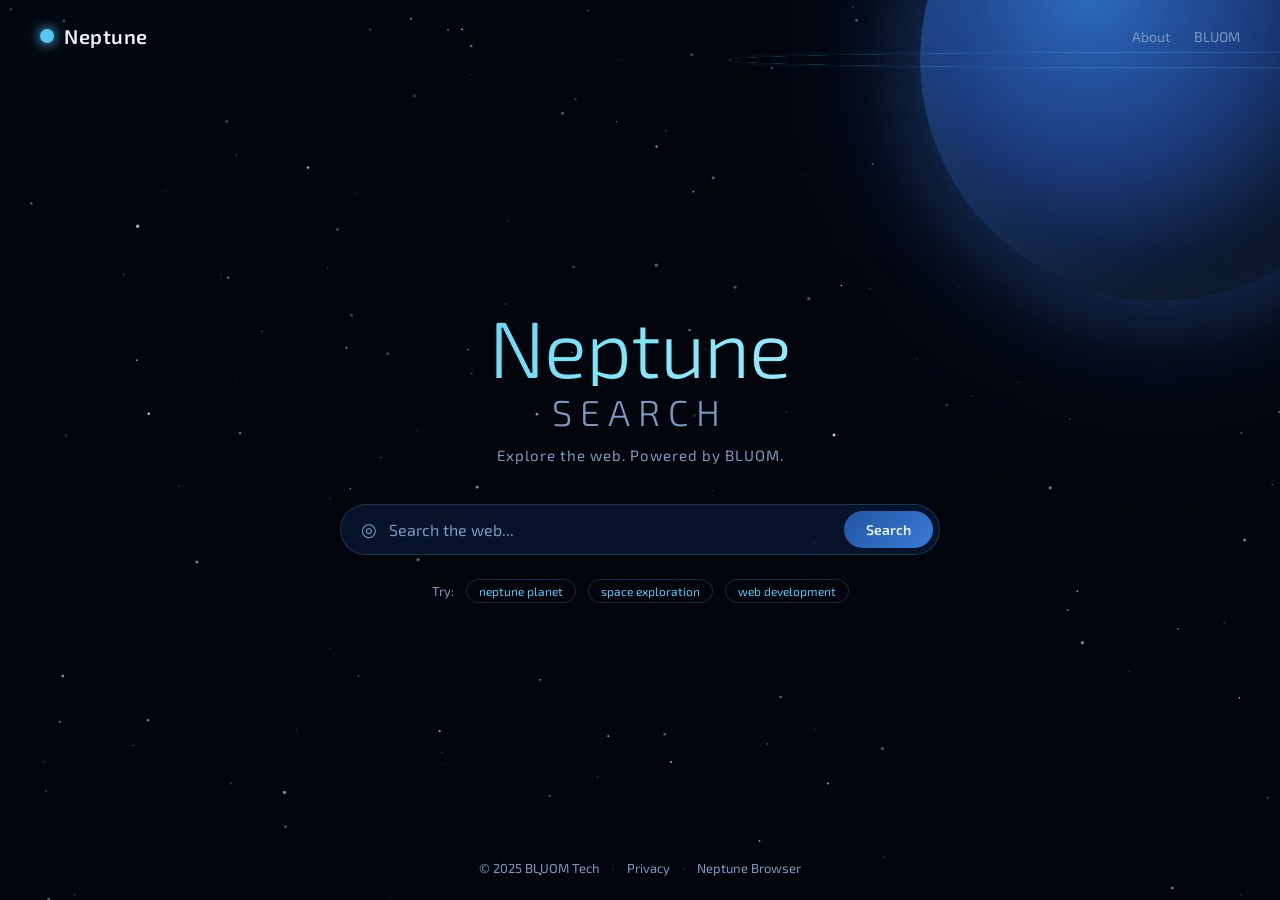
<file: frontend/index.html>
<!DOCTYPE html>
<html lang="en">
<head>
  <meta charset="UTF-8" />
  <meta name="viewport" content="width=device-width, initial-scale=1.0" />
  <title>Neptune Search</title>
  <link rel="stylesheet" href="style.css" />
  <link rel="preconnect" href="https://fonts.googleapis.com" />
  <link href="https://fonts.googleapis.com/css2?family=Exo+2:wght@300;400;600&family=Space+Mono&display=swap" rel="stylesheet" />
</head>
<body class="home">

  <!-- Animated starfield background -->
  <canvas id="stars"></canvas>

  <!-- Planet glow orb -->
  <div class="planet-orb"></div>

  <header class="home-header">
    <div class="logo">
      <span class="logo-dot"></span>
      <span class="logo-text">Neptune</span>
    </div>
    <nav>
      <a href="#" class="nav-link">About</a>
      <a href="#" class="nav-link">BLUOM</a>
    </nav>
  </header>

  <main class="home-main">
    <div class="hero">
      <h1 class="hero-title">
        <span class="title-neptune">Neptune</span>
        <span class="title-search">Search</span>
      </h1>
      <p class="hero-sub">Explore the web. Powered by BLUOM.</p>

      <form class="search-form" id="homeForm" onsubmit="doSearch(event)">
        <div class="search-box">
          <span class="search-icon">◎</span>
          <input
            type="text"
            id="homeQuery"
            class="search-input"
            placeholder="Search the web..."
            autocomplete="off"
            spellcheck="false"
          />
          <button type="submit" class="search-btn">Search</button>
        </div>
        <div class="search-suggestions" id="suggestions"></div>
      </form>

      <div class="quick-links">
        <span>Try:</span>
        <a href="results.html?q=neptune+planet" class="quick-link">neptune planet</a>
        <a href="results.html?q=space+exploration" class="quick-link">space exploration</a>
        <a href="results.html?q=web+development" class="quick-link">web development</a>
      </div>
    </div>
  </main>

  <footer class="home-footer">
    <span>© 2025 BLUOM Tech</span>
    <span class="footer-dot">·</span>
    <a href="#" class="footer-link">Privacy</a>
    <span class="footer-dot">·</span>
    <a href="#" class="footer-link">Neptune Browser</a>
  </footer>

  <script src="app.js"></script>
</body>
</html>
</file>
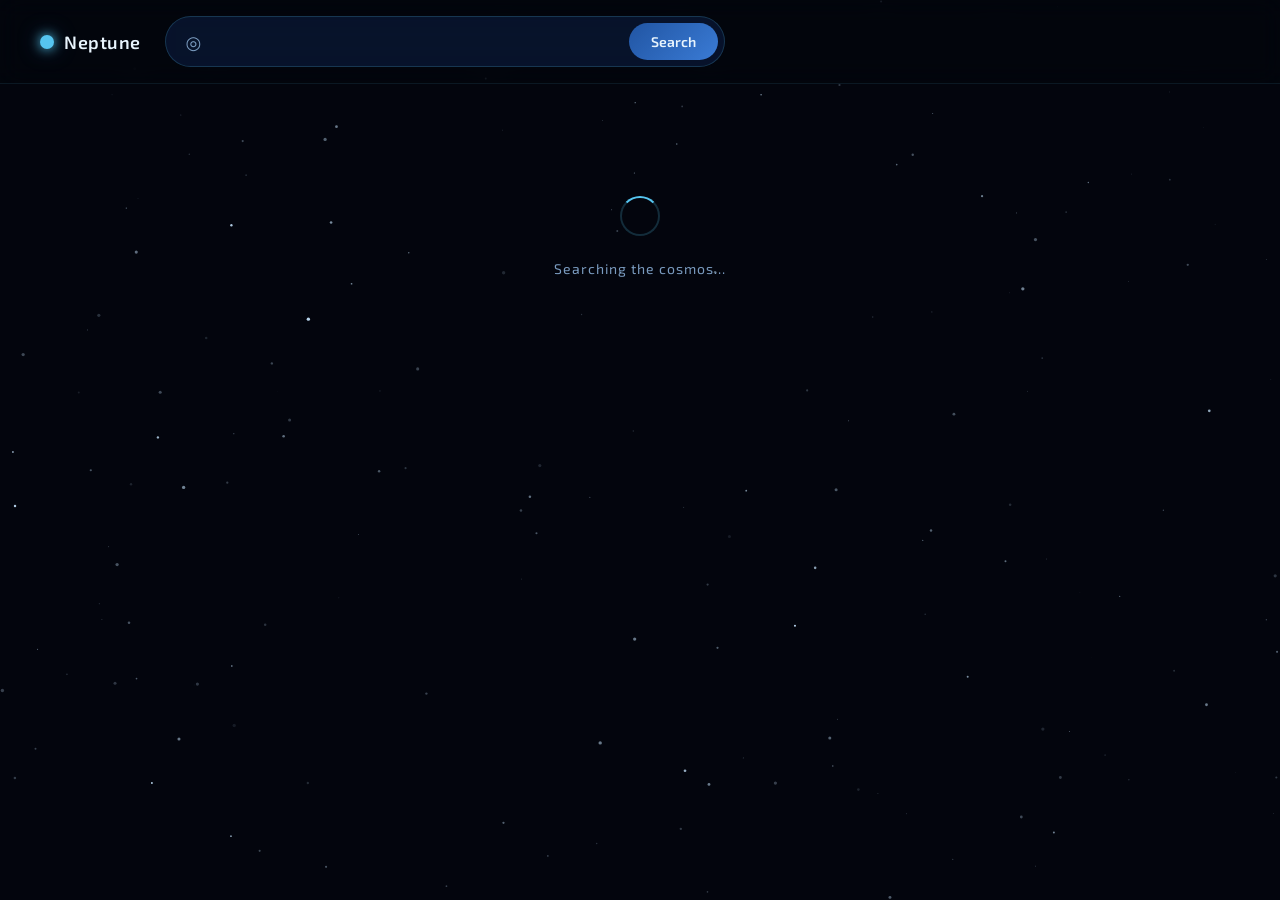
<file: frontend/results.html>
<!DOCTYPE html>
<html lang="en">
<head>
  <meta charset="UTF-8" />
  <meta name="viewport" content="width=device-width, initial-scale=1.0" />
  <title>Neptune Search</title>
  <link rel="stylesheet" href="style.css" />
  <link rel="preconnect" href="https://fonts.googleapis.com" />
  <link href="https://fonts.googleapis.com/css2?family=Exo+2:wght@300;400;600&family=Space+Mono&display=swap" rel="stylesheet" />
</head>
<body class="results-page">

  <canvas id="stars"></canvas>

  <header class="results-header">
    <a href="index.html" class="logo compact">
      <span class="logo-dot"></span>
      <span class="logo-text">Neptune</span>
    </a>

    <form class="search-form compact" id="resultsForm" onsubmit="doSearch(event)">
      <div class="search-box">
        <span class="search-icon">◎</span>
        <input
          type="text"
          id="resultsQuery"
          class="search-input"
          autocomplete="off"
          spellcheck="false"
        />
        <button type="submit" class="search-btn">Search</button>
      </div>
      <div class="search-suggestions" id="suggestions"></div>
    </form>

    <div class="header-spacer"></div>
  </header>

  <main class="results-main">
    <!-- AI instant answer (shown when AI has a direct response) -->
    <div id="instantAnswer" class="instant-answer hidden"></div>

    <!-- AI summary bar -->
    <div id="aiSummary" class="ai-summary hidden"></div>

    <!-- Stats bar -->
    <div id="statsBar" class="stats-bar hidden"></div>

    <!-- Results list -->
    <div id="resultsList" class="results-list"></div>

    <!-- Pagination -->
    <div id="pagination" class="pagination hidden"></div>

    <!-- Loading state -->
    <div id="loading" class="loading-state">
      <div class="loading-orb"></div>
      <p>Searching the cosmos...</p>
    </div>

    <!-- Empty state -->
    <div id="emptyState" class="empty-state hidden">
      <div class="empty-icon">◎</div>
      <h2>No results found</h2>
      <p>Try different keywords, or <a href="index.html">start over</a>.</p>
    </div>
  </main>

  <script src="app.js"></script>
</body>
</html>
</file>
<file: frontend/style.css>
/* ── Variables ──────────────────────────────────────────────────────────── */
:root {
  --np-black:    #03050d;
  --np-deep:     #060e24;
  --np-navy:     #0a1a3a;
  --np-blue:     #1a3a6e;
  --np-mid:      #2155a3;
  --np-bright:   #3a7bd5;
  --np-cyan:     #56c5f0;
  --np-glow:     #7ee8fa;
  --np-white:    #e8f4fd;
  --np-muted:    #7a9bbf;
  --np-ring:     rgba(86, 197, 240, 0.15);
  --np-card:     rgba(10, 26, 58, 0.7);
  --np-border:   rgba(86, 197, 240, 0.2);

  --font-main:   'Exo 2', system-ui, sans-serif;
  --font-mono:   'Space Mono', monospace;

  --radius-sm:   6px;
  --radius-md:   12px;
  --radius-lg:   20px;
  --transition:  0.2s ease;
}

/* ── Reset ───────────────────────────────────────────────────────────────── */
*, *::before, *::after { box-sizing: border-box; margin: 0; padding: 0; }

html, body {
  height: 100%;
  font-family: var(--font-main);
  background: var(--np-black);
  color: var(--np-white);
  overflow-x: hidden;
}

a { color: inherit; text-decoration: none; }

/* ── Starfield canvas ────────────────────────────────────────────────────── */
#stars {
  position: fixed;
  inset: 0;
  z-index: 0;
  pointer-events: none;
}

/* ── Planet orb (home only) ──────────────────────────────────────────────── */
.planet-orb {
  position: fixed;
  top: -180px;
  right: -120px;
  width: 480px;
  height: 480px;
  border-radius: 50%;
  background: radial-gradient(ellipse at 35% 35%,
    #2d6bbf 0%,
    #1a3a7a 40%,
    #091528 70%,
    transparent 100%
  );
  box-shadow:
    0 0 80px 20px rgba(58, 123, 213, 0.3),
    0 0 180px 60px rgba(30, 80, 160, 0.15),
    inset 0 0 60px rgba(120, 200, 255, 0.1);
  z-index: 0;
  animation: planetDrift 20s ease-in-out infinite alternate;
}

.planet-orb::after {
  content: "";
  position: absolute;
  top: 50%;
  left: -40%;
  width: 180%;
  height: 60px;
  border-radius: 50%;
  border: 2px solid rgba(86, 197, 240, 0.25);
  transform: translateY(-50%) rotateX(75deg);
  box-shadow: 0 0 20px rgba(86, 197, 240, 0.15);
}

@keyframes planetDrift {
  from { transform: translateY(0px) rotate(-2deg); }
  to   { transform: translateY(30px) rotate(2deg); }
}

/* ── Home Layout ─────────────────────────────────────────────────────────── */
body.home {
  display: flex;
  flex-direction: column;
  min-height: 100vh;
}

.home-header {
  position: relative;
  z-index: 10;
  display: flex;
  justify-content: space-between;
  align-items: center;
  padding: 24px 40px;
}

.home-main {
  position: relative;
  z-index: 10;
  flex: 1;
  display: flex;
  align-items: center;
  justify-content: center;
  padding: 40px 24px;
}

.home-footer {
  position: relative;
  z-index: 10;
  display: flex;
  align-items: center;
  justify-content: center;
  gap: 12px;
  padding: 24px;
  font-size: 13px;
  color: var(--np-muted);
}

.footer-dot { color: var(--np-blue); }
.footer-link:hover { color: var(--np-cyan); }

/* ── Logo ────────────────────────────────────────────────────────────────── */
.logo {
  display: flex;
  align-items: center;
  gap: 10px;
  font-size: 20px;
  font-weight: 600;
  letter-spacing: 0.5px;
}

.logo.compact { font-size: 18px; flex-shrink: 0; }

.logo-dot {
  width: 14px;
  height: 14px;
  border-radius: 50%;
  background: var(--np-cyan);
  box-shadow: 0 0 12px var(--np-cyan), 0 0 24px rgba(86, 197, 240, 0.4);
  animation: pulse 3s ease-in-out infinite;
}

@keyframes pulse {
  0%, 100% { box-shadow: 0 0 12px var(--np-cyan), 0 0 24px rgba(86, 197, 240, 0.4); }
  50%       { box-shadow: 0 0 18px var(--np-glow), 0 0 40px rgba(86, 197, 240, 0.6); }
}

.logo-text { color: var(--np-white); }

/* ── Nav ─────────────────────────────────────────────────────────────────── */
nav { display: flex; gap: 24px; }

.nav-link {
  font-size: 14px;
  color: var(--np-muted);
  transition: color var(--transition);
}
.nav-link:hover { color: var(--np-cyan); }

/* ── Hero ────────────────────────────────────────────────────────────────── */
.hero {
  text-align: center;
  max-width: 640px;
  width: 100%;
}

.hero-title {
  font-size: clamp(48px, 8vw, 80px);
  font-weight: 300;
  letter-spacing: -1px;
  line-height: 1;
  margin-bottom: 16px;
}

.title-neptune {
  display: block;
  background: linear-gradient(135deg, var(--np-cyan) 0%, var(--np-glow) 50%, #b0e8ff 100%);
  -webkit-background-clip: text;
  -webkit-text-fill-color: transparent;
  background-clip: text;
}

.title-search {
  display: block;
  color: var(--np-muted);
  font-size: 0.45em;
  letter-spacing: 8px;
  text-transform: uppercase;
  font-weight: 300;
  margin-top: 8px;
}

.hero-sub {
  color: var(--np-muted);
  font-size: 15px;
  margin-bottom: 40px;
  letter-spacing: 1px;
}

/* ── Search Box ──────────────────────────────────────────────────────────── */
.search-form {
  position: relative;
  width: 100%;
  max-width: 600px;
  margin: 0 auto 24px;
}

.search-form.compact {
  flex: 1;
  max-width: 560px;
  margin: 0;
}

.search-box {
  display: flex;
  align-items: center;
  background: var(--np-card);
  border: 1px solid var(--np-border);
  border-radius: 999px;
  padding: 6px 6px 6px 20px;
  gap: 12px;
  transition: border-color var(--transition), box-shadow var(--transition);
  backdrop-filter: blur(12px);
}

.search-box:focus-within {
  border-color: rgba(86, 197, 240, 0.6);
  box-shadow: 0 0 0 3px rgba(86, 197, 240, 0.1), 0 4px 24px rgba(86, 197, 240, 0.1);
}

.search-icon {
  color: var(--np-muted);
  font-size: 18px;
  flex-shrink: 0;
  user-select: none;
}

.search-input {
  flex: 1;
  background: none;
  border: none;
  outline: none;
  color: var(--np-white);
  font-family: var(--font-main);
  font-size: 16px;
  min-width: 0;
}

.search-input::placeholder { color: var(--np-muted); }

.search-btn {
  background: linear-gradient(135deg, var(--np-mid), var(--np-bright));
  color: var(--np-white);
  border: none;
  border-radius: 999px;
  padding: 10px 22px;
  font-family: var(--font-main);
  font-size: 14px;
  font-weight: 600;
  cursor: pointer;
  transition: opacity var(--transition), box-shadow var(--transition);
  flex-shrink: 0;
}

.search-btn:hover {
  opacity: 0.9;
  box-shadow: 0 0 16px rgba(58, 123, 213, 0.5);
}

/* ── Autocomplete suggestions ─────────────────────────────────────────────── */
.search-suggestions {
  position: absolute;
  top: calc(100% + 8px);
  left: 0;
  right: 0;
  background: var(--np-card);
  border: 1px solid var(--np-border);
  border-radius: var(--radius-md);
  overflow: hidden;
  backdrop-filter: blur(16px);
  z-index: 100;
  display: none;
}

.search-suggestions.open { display: block; }

.suggestion-item {
  padding: 10px 20px;
  cursor: pointer;
  font-size: 14px;
  color: var(--np-muted);
  transition: background var(--transition), color var(--transition);
  display: flex;
  align-items: center;
  gap: 10px;
}

.suggestion-item:hover, .suggestion-item.active {
  background: rgba(86, 197, 240, 0.08);
  color: var(--np-white);
}

.suggestion-item::before { content: "◎"; font-size: 12px; }

/* ── Quick links ─────────────────────────────────────────────────────────── */
.quick-links {
  display: flex;
  align-items: center;
  justify-content: center;
  flex-wrap: wrap;
  gap: 8px 12px;
  font-size: 13px;
  color: var(--np-muted);
}

.quick-link {
  color: var(--np-cyan);
  border: 1px solid rgba(86, 197, 240, 0.2);
  border-radius: 999px;
  padding: 4px 12px;
  font-size: 12px;
  transition: all var(--transition);
}
.quick-link:hover {
  background: rgba(86, 197, 240, 0.1);
  border-color: rgba(86, 197, 240, 0.5);
}

/* ── Results Layout ──────────────────────────────────────────────────────── */
body.results-page {
  display: flex;
  flex-direction: column;
  min-height: 100vh;
}

.results-header {
  position: relative;
  z-index: 10;
  display: flex;
  align-items: center;
  gap: 24px;
  padding: 16px 40px;
  border-bottom: 1px solid rgba(86, 197, 240, 0.1);
  background: rgba(3, 5, 13, 0.6);
  backdrop-filter: blur(12px);
}

.header-spacer { width: 120px; flex-shrink: 0; }

.results-main {
  position: relative;
  z-index: 10;
  max-width: 720px;
  margin: 0 auto;
  width: 100%;
  padding: 32px 24px 80px;
}

/* ── AI Instant Answer ───────────────────────────────────────────────────── */
.instant-answer {
  background: linear-gradient(135deg, rgba(26, 58, 110, 0.6), rgba(10, 26, 58, 0.8));
  border: 1px solid rgba(86, 197, 240, 0.3);
  border-radius: var(--radius-lg);
  padding: 20px 24px;
  margin-bottom: 24px;
  position: relative;
  overflow: hidden;
}

.instant-answer::before {
  content: "";
  position: absolute;
  top: 0; left: 0; right: 0;
  height: 2px;
  background: linear-gradient(90deg, var(--np-mid), var(--np-cyan), var(--np-mid));
}

.instant-answer-badge {
  font-size: 11px;
  text-transform: uppercase;
  letter-spacing: 2px;
  color: var(--np-cyan);
  font-weight: 600;
  margin-bottom: 8px;
}

.instant-answer-title {
  font-size: 15px;
  font-weight: 600;
  color: var(--np-white);
  margin-bottom: 6px;
}

.instant-answer-body {
  font-size: 15px;
  color: var(--np-muted);
  line-height: 1.6;
  font-family: var(--font-mono);
}

/* ── AI Summary ──────────────────────────────────────────────────────────── */
.ai-summary {
  font-size: 13px;
  color: var(--np-muted);
  padding: 10px 16px;
  background: rgba(10, 26, 58, 0.4);
  border-radius: var(--radius-sm);
  border-left: 2px solid var(--np-bright);
  margin-bottom: 16px;
}

/* ── Stats bar ───────────────────────────────────────────────────────────── */
.stats-bar {
  font-size: 13px;
  color: var(--np-muted);
  margin-bottom: 20px;
  padding: 0 2px;
}

/* ── Result cards ────────────────────────────────────────────────────────── */
.results-list { display: flex; flex-direction: column; gap: 4px; }

.result-card {
  padding: 16px 20px;
  border-radius: var(--radius-md);
  transition: background var(--transition);
  cursor: pointer;
}

.result-card:hover {
  background: rgba(10, 26, 58, 0.6);
}

.result-domain {
  display: flex;
  align-items: center;
  gap: 8px;
  font-size: 12px;
  color: var(--np-muted);
  margin-bottom: 4px;
}

.result-favicon {
  width: 16px;
  height: 16px;
  border-radius: 3px;
  background: var(--np-navy);
  flex-shrink: 0;
}

.result-title {
  font-size: 18px;
  font-weight: 400;
  color: var(--np-cyan);
  margin-bottom: 6px;
  line-height: 1.3;
  transition: color var(--transition);
}

.result-card:hover .result-title { color: var(--np-glow); }

.result-snippet {
  font-size: 14px;
  color: var(--np-muted);
  line-height: 1.6;
  display: -webkit-box;
  -webkit-line-clamp: 2;
  -webkit-box-orient: vertical;
  overflow: hidden;
}

.result-snippet em {
  color: var(--np-white);
  font-style: normal;
  font-weight: 600;
}

/* ── Pagination ──────────────────────────────────────────────────────────── */
.pagination {
  display: flex;
  align-items: center;
  justify-content: center;
  gap: 8px;
  margin-top: 40px;
}

.page-btn {
  background: var(--np-card);
  border: 1px solid var(--np-border);
  color: var(--np-muted);
  border-radius: var(--radius-sm);
  padding: 8px 16px;
  font-size: 14px;
  cursor: pointer;
  font-family: var(--font-main);
  transition: all var(--transition);
}

.page-btn:hover, .page-btn.active {
  background: rgba(58, 123, 213, 0.2);
  border-color: var(--np-bright);
  color: var(--np-white);
}

/* ── Loading state ───────────────────────────────────────────────────────── */
.loading-state {
  display: flex;
  flex-direction: column;
  align-items: center;
  gap: 24px;
  padding: 80px 0;
  color: var(--np-muted);
  font-size: 14px;
  letter-spacing: 1px;
}

.loading-orb {
  width: 40px;
  height: 40px;
  border-radius: 50%;
  border: 2px solid var(--np-border);
  border-top-color: var(--np-cyan);
  animation: spin 1s linear infinite;
}

@keyframes spin { to { transform: rotate(360deg); } }

/* ── Empty state ─────────────────────────────────────────────────────────── */
.empty-state {
  text-align: center;
  padding: 80px 0;
  color: var(--np-muted);
}

.empty-icon { font-size: 48px; margin-bottom: 16px; }
.empty-state h2 { font-weight: 300; margin-bottom: 8px; color: var(--np-white); }
.empty-state a { color: var(--np-cyan); }

/* ── Utilities ───────────────────────────────────────────────────────────── */
.hidden { display: none !important; }

/* ── Responsive ──────────────────────────────────────────────────────────── */
@media (max-width: 600px) {
  .home-header { padding: 16px 20px; }
  .results-header { padding: 12px 16px; gap: 12px; }
  .header-spacer { display: none; }
  .results-main { padding: 24px 16px 60px; }
  .hero-title { font-size: 48px; }
}
</file>
